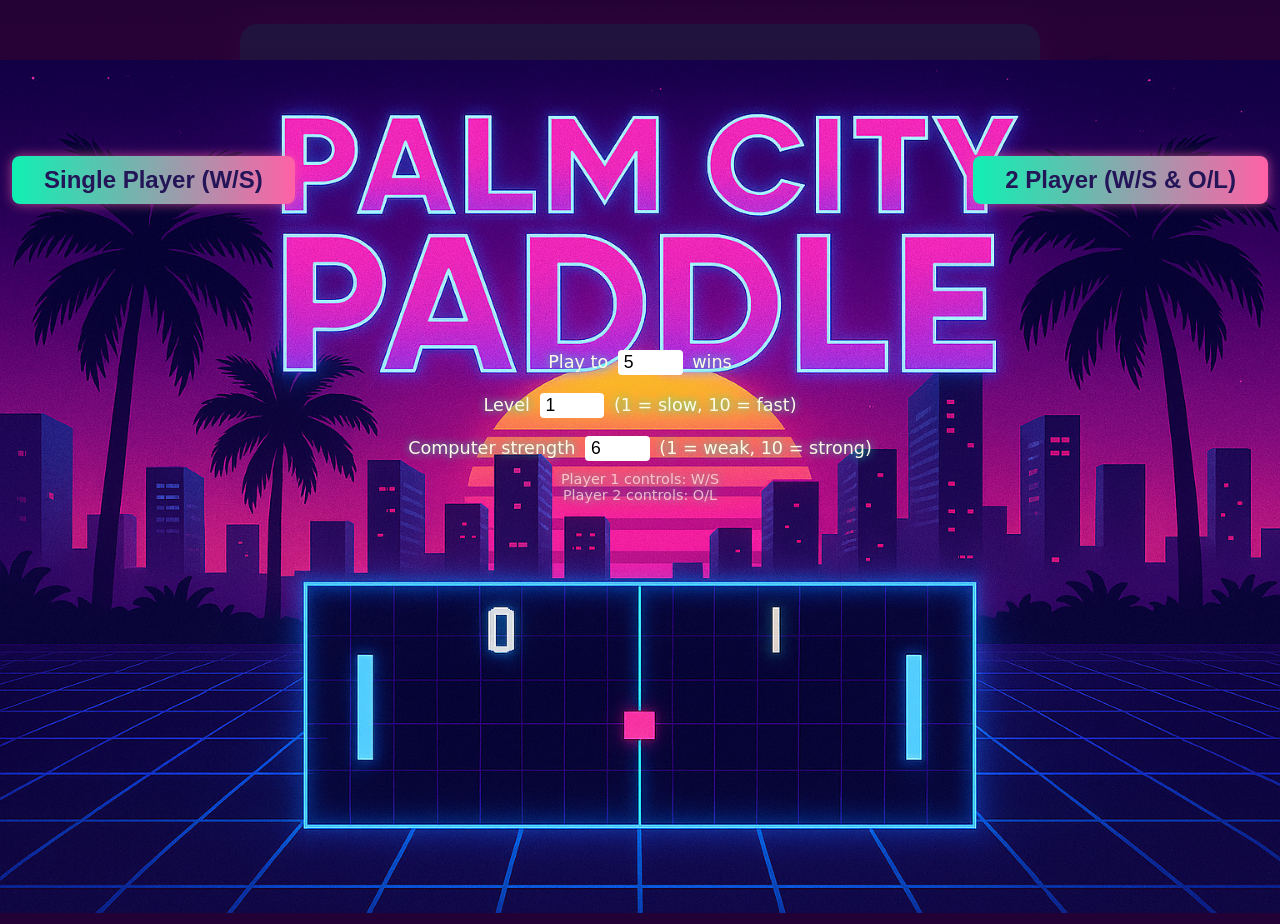
<file: index.html>
<!doctype html>
<html>
<head>
  <meta charset="utf-8" />
  <title>Palm City Paddle</title>
  <style>
    body {
      background: #231557 url('Background.png') no-repeat center center fixed;
      background-size: cover;
      color: #fffbe7;
      font-family: system-ui;
      text-align: center;
      min-height: 100vh;
      margin: 0;
      overflow-x: hidden;
    }
    /* Remove SVG background and .main-content wrapper */
    canvas { background: linear-gradient(180deg, #0ff0b3 0%, #ff61a6 100%); display:block; margin:24px auto; border-radius: 18px; box-shadow: 0 0 32px #ff61a6aa; }
    #startScreen {
      position: fixed;
      top: 0; left: 0; width: 100vw; height: 100vh;
      background: rgba(34,0,51,0.92) url('Startscreen.png') center center / contain no-repeat;
      color: #fffbe7;
      display: flex;
      flex-direction: column;
      align-items: center;
      justify-content: flex-start;
      padding-top: 8vh;
      z-index: 10;
      font-family: 'Segoe UI', system-ui, sans-serif;
    }
    .mode-buttons {
      width: 100vw;
      display: flex;
      flex-direction: row;
      justify-content: space-between;
      align-items: center;
      margin: 8vh 0 12vh 0;
      pointer-events: auto;
    }
    .mode-buttons button {
      min-width: 220px;
      margin: 0 4vw;
    }
    #startScreen h1 {
      font-family: 'Segoe Script', cursive, system-ui;
      font-size: 3em;
      color: #ff61a6;
      text-shadow: 0 0 16px #0ff0b3, 0 0 32px #ff61a6;
      margin-bottom: 0.2em;
    }
    #startScreen button {
      font-size: 1.5em;
      margin: 12px;
      padding: 10px 32px;
      border: none;
      border-radius: 8px;
      background: linear-gradient(90deg, #0ff0b3 0%, #ff61a6 100%);
      color: #231557;
      font-weight: bold;
      cursor: pointer;
      transition: background 0.2s, color 0.2s, box-shadow 0.2s;
      box-shadow: 0 0 12px #ff61a6aa;
    }
    #startScreen button:hover { background: linear-gradient(90deg, #ff61a6 0%, #0ff0b3 100%); color: #fff; }
    #startScreen p {
      color: #fffbe7;
      text-shadow: 0 0 8px #0ff0b3;
    }
  </style>
</head>
<body>
  <div id="startScreen">
    <audio id="startMusic" src="jan-hammer-miami-vice-theme.mp3" loop></audio>
    <div class="mode-buttons">
      <button onclick="startGame(false)">Single Player (W/S)</button>
      <button onclick="startGame(true)">2 Player (W/S & O/L)</button>
    </div>
    <label style="margin-top:1.5em; font-size:1.1em; color:#fffbe7; text-shadow:0 0 8px #0ff0b3;">
      Play to 
      <input id="winLimitInput" type="number" min="1" max="20" value="5" style="width:3em; font-size:1em; border-radius:4px; border:none; padding:2px 6px; margin:0 4px;">
      wins
    </label>
    <label style="margin-top:1em; font-size:1.1em; color:#fffbe7; text-shadow:0 0 8px #0ff0b3;">
      Level
      <input id="levelInput" type="number" min="1" max="10" value="1" style="width:3em; font-size:1em; border-radius:4px; border:none; padding:2px 6px; margin:0 4px;">
      (1 = slow, 10 = fast)
    </label>
    <label style="margin-top:1em; font-size:1.1em; color:#fffbe7; text-shadow:0 0 8px #0ff0b3;">
      Computer strength
      <input id="aiStrengthInput" type="number" min="1" max="10" value="6" style="width:3em; font-size:1em; border-radius:4px; border:none; padding:2px 6px; margin:0 4px;">
      (1 = weak, 10 = strong)
    </label>
    <p style="margin-top:2em; position:relative; top:-2vh; font-size:0.9em;opacity:0.7;">Player 1 controls: W/S<br>Player 2 controls: O/L</p>
  </div>
  <h1 style="display:none;">Palm City Paddle</h1>
  <p style="display:none;">Controls: W / S</p>
  <audio id="gameMusic" src="jan-hammer-crocketts-theme.mp3" loop></audio>
  <audio id="hitSound" src="pong_hit.wav"></audio>
  <audio id="gameOverSound" src="pong_game_over_long.wav"></audio>
  <audio id="pointLostSound" src="pong_point_lost.wav"></audio>
  <div id="player1Info" style="position:fixed;left:16px;top:50%;transform:translateY(-50%);z-index:5;color:#0ff0b3;font-family:'Segoe Script',cursive;font-size:1.2em;text-shadow:0 0 8px #231557,0 0 12px #0ff0b3;pointer-events:none;">
    Player 1: W / S
  </div>
  <div id="player2Info" style="position:fixed;right:16px;top:50%;transform:translateY(-50%);z-index:5;color:#0ff0b3;font-family:'Segoe Script',cursive;font-size:1.2em;text-shadow:0 0 8px #231557,0 0 12px #0ff0b3;pointer-events:none;">
    Player 2: O / L
  </div>
  <canvas id="game" width="800" height="500"></canvas>
  <!-- Miami Vice Palm Tree (left) -->
  <div style="position:fixed;left:0;bottom:0;z-index:2;pointer-events:none;width:120px;height:320px;">
    <svg viewBox="0 0 60 160" width="100%" height="100%">
      <rect x="26" y="80" width="8" height="70" fill="#0ff0b3"/>
      <ellipse cx="30" cy="90" rx="30" ry="10" fill="#0ff0b3" fill-opacity="0.7"/>
      <ellipse cx="30" cy="100" rx="25" ry="8" fill="#ff61a6" fill-opacity="0.5"/>
      <path d="M30 90 Q10 60 30 60 Q50 60 30 90" fill="#ffef8a" fill-opacity="0.7"/>
      <path d="M30 90 Q0 80 10 50" stroke="#0ff0b3" stroke-width="3" fill="none"/>
      <path d="M30 90 Q60 80 50 50" stroke="#0ff0b3" stroke-width="3" fill="none"/>
    </svg>
  </div>
  <!-- Miami Vice Sports Car (right) -->
  <div style="position:fixed;right:0;bottom:0;z-index:2;pointer-events:none;width:220px;height:100px;">
    <svg viewBox="0 0 220 100" width="100%" height="100%">
      <rect x="30" y="60" width="140" height="30" rx="12" fill="#ff61a6" stroke="#fffbe7" stroke-width="3"/>
      <rect x="120" y="40" width="60" height="25" rx="8" fill="#0ff0b3" stroke="#fffbe7" stroke-width="2"/>
      <ellipse cx="50" cy="90" rx="18" ry="12" fill="#231557" stroke="#fffbe7" stroke-width="3"/>
      <ellipse cx="150" cy="90" rx="18" ry="12" fill="#231557" stroke="#fffbe7" stroke-width="3"/>
      <ellipse cx="50" cy="90" rx="8" ry="8" fill="#ffef8a"/>
      <ellipse cx="150" cy="90" rx="8" ry="8" fill="#ffef8a"/>
      <rect x="170" y="70" width="30" height="10" rx="3" fill="#ffef8a" fill-opacity="0.7"/>
      <rect x="30" y="70" width="20" height="10" rx="3" fill="#ffef8a" fill-opacity="0.7"/>
    </svg>
  </div>
  <script>
    let twoPlayer = false;
    const canvas = document.getElementById('game');
    const ctx = canvas.getContext('2d');

    // Configurable win limit (default 5, can be changed on start screen)
    let WIN_LIMIT = 5;
    let LEVEL = 1;
    let BASE_BALL_SPEED = 4;
    let AI_STRENGTH = 6;

    const state = {
      paddleLeft:  { x: 20, y: canvas.height/2 - 40, w: 12, h: 80, dy: 0, speed: 6 },
      paddleRight: { x: canvas.width - 32, y: canvas.height/2 - 40, w: 12, h: 80, dy: 0, speed: 6 },
      ball:        { x: canvas.width/2, y: canvas.height/2, r: 8, vx: BASE_BALL_SPEED, vy: 2 },
      score:       { left: 0, right: 0 }
    };

    let running = false;
    let paused = false;
    let winner = null;

    const keys = new Set();
    addEventListener('keydown', e => keys.add(e.key.toLowerCase()));
    addEventListener('keyup',   e => keys.delete(e.key.toLowerCase()));

    function update() {
      if (winner) return; // Stop updating if game is over

      // Player 1 (left): W/S
      const pL = state.paddleLeft;
      pL.dy = (keys.has('w') ? -1 : 0) + (keys.has('s') ? 1 : 0);
      pL.y += pL.dy * pL.speed;
      pL.y = Math.max(0, Math.min(canvas.height - pL.h, pL.y));

      // Player 2 (right): O/L or AI
      const pR = state.paddleRight, b = state.ball;
      if (twoPlayer) {
        pR.dy = (keys.has('o') ? -1 : 0) + (keys.has('l') ? 1 : 0);
        pR.y += pR.dy * pR.speed;
      } else {
        // AI paddle speed is AI_STRENGTH, but movement should be smooth and frame-rate independent
        // Use a capped delta to avoid overshooting
        let target = b.y - (pR.y + pR.h/2);
        let maxMove = AI_STRENGTH * 0.9;
        let move = Math.max(-maxMove, Math.min(maxMove, target));
        pR.y += move;
      }
      pR.y = Math.max(0, Math.min(canvas.height - pR.h, pR.y));

      // Ball physics
      b.x += b.vx; b.y += b.vy;
      if (b.y - b.r < 0 || b.y + b.r > canvas.height) b.vy *= -1;

      // Collisions
      if (b.x - b.r < pL.x + pL.w && b.y > pL.y && b.y < pL.y + pL.h) {
        b.x = pL.x + pL.w + b.r; b.vx *= -1.05; b.vy += (b.y - (pL.y + pL.h/2))*0.05;
        playHitSound();
      }
      if (b.x + b.r > pR.x && b.y > pR.y && b.y < pR.y + pR.h) {
        b.x = pR.x - b.r; b.vx *= -1.05; b.vy += (b.y - (pR.y + pR.h/2))*0.05;
        playHitSound();
      }

      // Scoring
      if (b.x < 0)  { state.score.right++; playPointLostSound(); checkWinner(); if(!winner) resetBall(-1); }
      if (b.x > canvas.width) { state.score.left++; playPointLostSound(); checkWinner(); if(!winner) resetBall(1); }
    }

    function checkWinner() {
      if (state.score.left >= WIN_LIMIT) {
        winner = "Player 1";
        running = false;
        playGameOverSound();
        showWinnerScreen(winner);
      } else if (state.score.right >= WIN_LIMIT) {
        winner = twoPlayer ? "Player 2" : "AI";
        running = false;
        playGameOverSound();
        showWinnerScreen(winner);
      }
    }

    function resetBall(dir = 1) {
      const b = state.ball;
      b.x = canvas.width/2; b.y = canvas.height/2;
      // Ball speed depends on level
      const speed = BASE_BALL_SPEED + (LEVEL - 1) * 1.2;
      b.vx = speed * dir;
      b.vy = (Math.random()*4 - 2) * (speed/BASE_BALL_SPEED);
    }

    function draw() {
      // Miami Vice style colors
      ctx.clearRect(0, 0, canvas.width, canvas.height);
      // Draw center line
      for(let y=0; y<canvas.height; y+=32){
        ctx.fillStyle = "#fffbe7";
        ctx.fillRect(canvas.width/2-2, y, 4, 16);
      }
      // Paddles
      ctx.fillStyle = "#0ff0b3";
      ctx.shadowColor = "#0ff0b3";
      ctx.shadowBlur = 16;
      ctx.fillRect(state.paddleLeft.x,  state.paddleLeft.y,  state.paddleLeft.w,  state.paddleLeft.h);
      ctx.fillStyle = "#ff61a6";
      ctx.shadowColor = "#ff61a6";
      ctx.fillRect(state.paddleRight.x, state.paddleRight.y, state.paddleRight.w, state.paddleRight.h);
      ctx.shadowBlur = 0;
      // Ball
      ctx.beginPath();
      ctx.arc(state.ball.x, state.ball.y, state.ball.r, 0, Math.PI*2);
      ctx.closePath();
      ctx.fillStyle = "#fffbe7";
      ctx.shadowColor = "#fffbe7";
      ctx.shadowBlur = 12;
      ctx.fill();
      ctx.shadowBlur = 0;
      // Score
      ctx.font = 'bold 40px "Segoe Script", system-ui, cursive';
      ctx.textAlign = 'center';
      ctx.fillStyle = "#fffbe7";
      ctx.shadowColor = "#ff61a6";
      ctx.shadowBlur = 10;
      ctx.fillText(`${state.score.left} : ${state.score.right}`, canvas.width/2, 60);
      ctx.shadowBlur = 0;
    }

    function showWinnerScreen(winnerName) {
      // Overlay winner screen
      ctx.save();
      ctx.globalAlpha = 0.92;
      ctx.fillStyle = "#231557";
      ctx.fillRect(0, 0, canvas.width, canvas.height);
      ctx.globalAlpha = 1;
      ctx.font = 'bold 54px "Segoe Script", system-ui, cursive';
      ctx.fillStyle = "#ff61a6";
      ctx.textAlign = 'center';
      ctx.shadowColor = "#0ff0b3";
      ctx.shadowBlur = 24;
      ctx.fillText(`${winnerName} wins!`, canvas.width/2, canvas.height/2 - 20);
      ctx.shadowBlur = 0;
      ctx.font = '24px system-ui';
      ctx.fillStyle = "#fffbe7";
      ctx.fillText('Press R to restart', canvas.width/2, canvas.height/2 + 40);
      ctx.restore();
    }

    function loop(){
      if (!running && !winner) return;
      if (!paused && !winner) {
        update(); draw();
      } else if (winner) {
        showWinnerScreen(winner);
      }
      requestAnimationFrame(loop);
    }

    // Pause/Unpause on 'P'
    addEventListener('keydown', e => {
      if (e.key.toLowerCase() === 'p' && running && !winner) {
        paused = !paused;
        // Show a pause overlay
        if (paused) {
          ctx.save();
          ctx.globalAlpha = 0.8;
          ctx.fillStyle = '#231557';
          ctx.fillRect(0, 0, canvas.width, canvas.height);
          ctx.globalAlpha = 1;
          ctx.font = 'bold 64px "Segoe Script", system-ui, cursive';
          ctx.fillStyle = '#ff61a6';
          ctx.textAlign = 'center';
          ctx.shadowColor = "#0ff0b3";
          ctx.shadowBlur = 20;
          ctx.fillText('Paused', canvas.width/2, canvas.height/2);
          ctx.shadowBlur = 0;
          ctx.restore();
        }
      }
      // Restart on 'R' if game ended
      if (e.key.toLowerCase() === 'r' && winner) {
        restartGame();
      }
    });

    // Play music on start screen, pause when game starts
    window.addEventListener('DOMContentLoaded', () => {
      const music = document.getElementById('startMusic');
      if (music) {
        music.volume = 0.5;
        // Only play if the start screen is visible
        const tryPlay = () => {
          if (document.getElementById('startScreen').style.display !== 'none') {
            music.currentTime = 0;
            music.play().catch(()=>{});
          }
        };
        // Try to play on load and on first user interaction
        tryPlay();
        window.addEventListener('click', tryPlay, { once: true });
        window.addEventListener('keydown', tryPlay, { once: true });
      }
    });
    function startGame(isTwoPlayer) {
      // Read win limit and level from input
      const input = document.getElementById('winLimitInput');
      WIN_LIMIT = Math.max(1, Math.min(20, parseInt(input.value) || 5));
      const levelInput = document.getElementById('levelInput');
      LEVEL = Math.max(1, Math.min(10, parseInt(levelInput.value) || 1));
      const aiInput = document.getElementById('aiStrengthInput');
      AI_STRENGTH = Math.max(1, Math.min(10, parseInt(aiInput.value) || 6));
      twoPlayer = isTwoPlayer;
      document.getElementById('startScreen').style.display = 'none';
      document.querySelector('h1').style.display = '';
      document.querySelector('p').style.display = '';
      running = true;
      paused = false;
      winner = null;
      // Reset state
      state.paddleLeft.y = canvas.height/2 - 40;
      state.paddleRight.y = canvas.height/2 - 40;
      state.score.left = 0; state.score.right = 0;
      // Set right paddle height based on AI strength (shorter = stronger)
      if (!isTwoPlayer) {
        // Paddle height: 120 (weak) to 40 (strong)
        state.paddleRight.h = 120 - (AI_STRENGTH - 1) * 8;
      } else {
        state.paddleRight.h = 80; // default for 2P
      }
      resetBall(1);
      // Pause start screen music, play game music
      const startMusic = document.getElementById('startMusic');
      if (startMusic) startMusic.pause();
      const gameMusic = document.getElementById('gameMusic');
      if (gameMusic) {
        gameMusic.currentTime = 0;
        gameMusic.volume = 0.5;
        gameMusic.play().catch(()=>{});
      }
      loop();
    }
    function restartGame() {
      winner = null;
      state.score.left = 0;
      state.score.right = 0;
      resetBall(1);
      // Set right paddle height based on AI strength (shorter = stronger)
      if (!twoPlayer) {
        state.paddleRight.h = 120 - (AI_STRENGTH - 1) * 8;
      } else {
        state.paddleRight.h = 80;
      }
      // Play game music again if not playing
      const gameMusic = document.getElementById('gameMusic');
      if (gameMusic && gameMusic.paused) {
        gameMusic.currentTime = 0;
        gameMusic.play().catch(()=>{});
      }
      loop();
    }
    function playHitSound() {
      const sound = document.getElementById('hitSound');
      if (sound) {
        sound.currentTime = 0;
        sound.play().catch(()=>{});
      }
    }
    function playGameOverSound() {
      const sound = document.getElementById('gameOverSound');
      if (sound) {
        sound.currentTime = 0;
        sound.play().catch(()=>{});
      }
    }
    function playPointLostSound() {
      const sound = document.getElementById('pointLostSound');
      if (sound) {
        sound.currentTime = 0;
        sound.play().catch(()=>{});
      }
    }
  </script>
</body>
</html>
</file>
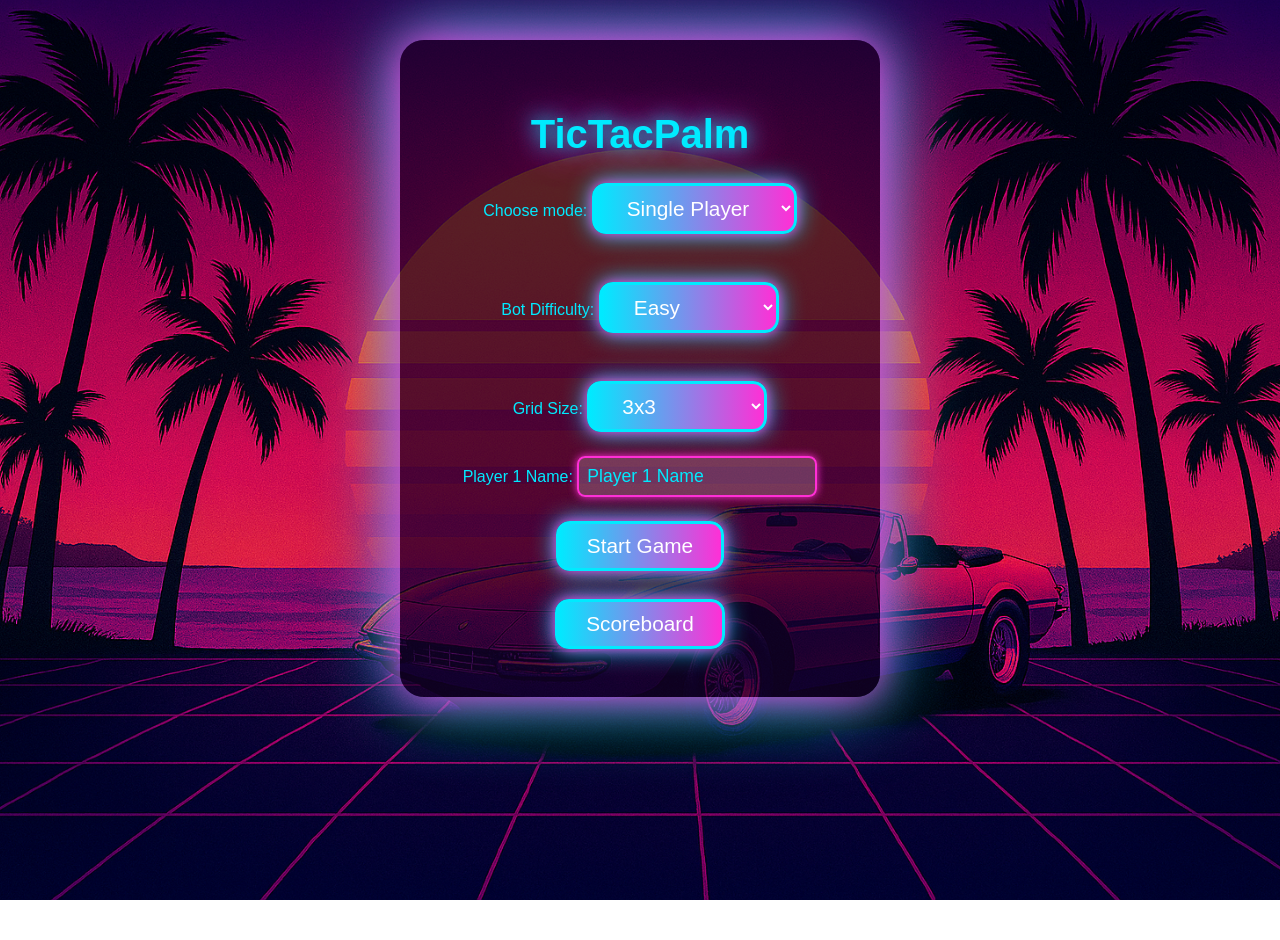
<file: miami-tic-tac-toe/src/index.html>
<!DOCTYPE html>
<html lang="en">
<head>
    <meta charset="UTF-8">
    <meta name="viewport" content="width=device-width, initial-scale=1.0">
    <title>TicTacPalm</title>
    <link rel="stylesheet" href="styles/miami.css">
</head>
<body>
    <div class="welcome-screen">
        <h1 id="game-title">TicTacPalm</h1>
        <div class="player-options form-row-group">
            <div class="form-row">
                <label for="player-mode">Choose mode:</label>
                <select id="player-mode">
                    <option value="1">Single Player</option>
                    <option value="2">Two Players</option>
                </select>
            </div>
            <div class="form-row">
                <label for="bot-difficulty" id="bot-difficulty-label" style="display:none;">Bot Difficulty:</label>
                <select id="bot-difficulty" style="display:none;">
                    <option value="easy">Easy</option>
                    <option value="normal">Normal</option>
                    <option value="cheater">Cheater</option>
                </select>
            </div>
            <div class="form-row">
                <label for="grid-size" id="grid-size-label">Grid Size:</label>
                <select id="grid-size">
                    <option value="3">3x3</option>
                    <option value="4">4x4</option>
                    <option value="5">5x5</option>
                </select>
            </div>
        </div>
        <div id="player-names" class="form-row-group">
            <div class="form-row">
                <label for="player1-name">Player 1 Name:</label>
                <input type="text" id="player1-name" placeholder="Player 1 Name" />
            </div>
            <div class="form-row" id="player2-row" style="display:none;">
                <label for="player2-name">Player 2 Name:</label>
                <input type="text" id="player2-name" placeholder="Player 2 Name" />
            </div>
        </div>
        <button id="start-game">Start Game</button>
        <button id="show-scoreboard" style="margin-top: 12px;">Scoreboard</button>
    </div>
    <div id="scoreboard-modal" style="display:none; position:fixed; top:0; left:0; width:100vw; height:100vh; background:rgba(20,0,40,0.95); z-index:3000; align-items:center; justify-content:center;">
        <div style="background:rgba(0,0,0,0.8); border-radius:24px; box-shadow:0 0 40px #ff2fd6,0 0 80px #00eaff; padding:32px; max-width:700px; margin:auto;">
            <h2 style="text-align:center; color:#00eaff;">Scoreboard</h2>
            <table id="scoreboard-table" style="width:100%; color:#fff; border-collapse:collapse;">
                <thead>
                    <tr style="background:#ff2fd6; color:#fff;">
                        <th>Player 1</th>
                        <th>Player 2</th>
                        <th>Mode</th>
                        <th>Difficulty</th>
                        <th>Size</th>
                        <th>Winner</th>
                        <th>Score 1</th>
                        <th>Score 2</th>
                    </tr>
                </thead>
                <tbody></tbody>
            </table>
            <button id="close-scoreboard" style="margin-top:24px;">Close</button>
        </div>
    </div>
    <div class="game-screen" style="display: none;">
        <h1 id="game-title">TicTacPalm</h1>
        <h2 id="player-turn"></h2>
        <div class="game-board" id="game-board"></div>
        <button id="reset-game">Reset Game</button>
        <button id="return-main" style="margin-top: 12px;">Return to Main</button>
    </div>
    <div class="winner-screen" style="display: none;">
        <h1 id="game-title">TicTacPalm</h1>
        <h2 id="winner-message"></h2>
        <div class="score-board">
            <h3>Scoreboard</h3>
            <ul id="winner-scoreboard-list"></ul>
        </div>
        <button id="play-again">Play Again</button>
    </div>
    <div class="winner-modal" id="winner-modal" hidden>
        <h1 id="game-title">TicTacPalm</h1>
        <h2 id="winner-modal-message"></h2>
        <div class="score-board">
            <h3>Scoreboard</h3>
            <ul id="winner-modal-scoreboard-list"></ul>
        </div>
        <button id="winner-modal-play-again">Play Again</button>
    </div>
    <audio id="background-music" src="assets/back-music.wav" loop autoplay></audio>
    <script src="scripts/main.js"></script>
    <script src="scripts/game.js"></script>
    <script src="scripts/score.js"></script>
</body>
</html>
</file>
<file: miami-tic-tac-toe/src/styles/miami.css>
body {
    background: url('../assets/TicTacPalm.jpg') no-repeat center center fixed;
    background-size: cover;
    font-family: 'Arial Black', 'Arial', sans-serif;
    color: #00eaff;
    margin: 0;
    min-height: 100vh;
}

h1#game-title {
    font-family: 'Arial Black', 'Arial', sans-serif;
    font-size: 2.5em;
    color: #00eaff;
    text-shadow: 0 0 20px #00eaff, 0 0 40px #ff2fd6;
    margin-top: 40px;
    margin-bottom: 10px;
    text-align: center;
}

h2, h3 {
    color: #ff2fd6;
    text-shadow: 0 0 10px #ff2fd6;
    font-family: 'Arial Black', 'Arial', sans-serif;
    text-align: center;
}

.welcome-screen, .game-screen, .winner-screen, .winner-modal {
    background: rgba(20, 0, 40, 0.7);
    border-radius: 24px;
    box-shadow: 0 0 40px #ff2fd6, 0 0 80px #00eaff;
    padding: 32px 24px;
    margin: 40px auto;
    max-width: 480px;
    display: flex;
    flex-direction: column;
    align-items: center;
    box-sizing: border-box;
    width: 100%;
    min-width: 320px;
    overflow: visible;
}

button, select {
    font-family: 'Arial Black', 'Arial', sans-serif;
    font-size: 1.3em;
    background: linear-gradient(90deg, #00eaff 0%, #ff2fd6 100%);
    color: #fff;
    border: 3px solid #00eaff;
    border-radius: 14px;
    box-shadow: 0 0 12px #ff2fd6, 0 0 24px #00eaff;
    padding: 10px 28px;
    margin: 16px 0;
    cursor: pointer;
    transition: box-shadow 0.2s, background 0.2s, font-size 0.2s;
}
button:hover {
    box-shadow: 0 0 24px #ff2fd6, 0 0 48px #00eaff;
    background: linear-gradient(90deg, #ff2fd6 0%, #00eaff 100%);
    font-size: 1.5em;
}

select {
    font-family: 'Arial Black', 'Arial', sans-serif;
    font-size: 1.3em;
    background: linear-gradient(90deg, #00eaff 0%, #ff2fd6 100%);
    color: #fff;
    border: 3px solid #00eaff;
    border-radius: 14px;
    box-shadow: 0 0 12px #ff2fd6, 0 0 24px #00eaff;
    padding: 10px 28px;
    margin: 16px 0;
    cursor: pointer;
    transition: box-shadow 0.2s, background 0.2s;
    min-width: 180px;
    max-width: 100%;
    display: inline-block;
}
select:hover {
    box-shadow: 0 0 24px #ff2fd6, 0 0 48px #00eaff;
    background: linear-gradient(90deg, #ff2fd6 0%, #00eaff 100%);
    font-size: 1.3em;
}

input[type="text"] {
    font-size: 1.1em;
    border: 2px solid #ff2fd6;
    border-radius: 8px;
    padding: 8px;
    margin: 8px 0;
    background: rgba(255,255,255,0.2);
    color: #fff;
    box-shadow: 0 0 8px #ff2fd6;
    min-width: 160px;
    max-width: 100%;
    display: inline-block;
}
input[type="text"]::placeholder {
    color: #00eaff;
    opacity: 1;
}

.game-board {
    display: grid;
    gap: 10px;
    justify-content: center;
    margin: 30px 0;
}
.cell {
    width: 80px;
    height: 80px;
    background: rgba(0,0,0,0.7);
    border: 3px solid #00eaff;
    border-radius: 12px;
    font-size: 2.5em;
    color: #ff2fd6;
    display: flex;
    align-items: center;
    justify-content: center;
    cursor: pointer;
    box-shadow: 0 0 10px #ff2fd6;
    transition: background 0.2s, border 0.2s;
}
.cell:hover {
    background: rgba(255,47,214,0.2);
    border-color: #ff2fd6;
}
.cell.winner {
    background: #4caf50 !important;
    color: #fff;
    border-color: #fff;
    box-shadow: 0 0 20px #4caf50;
}

.score-board, .scoreboard {
    background: rgba(0,0,0,0.5);
    border-radius: 12px;
    padding: 12px 24px;
    margin: 20px 0;
    color: #fff;
    font-size: 1.2em;
    box-shadow: 0 0 10px #00eaff;
}

.winner-modal[hidden] {
    display: none;
}

/* Hidden text that appears on hover */
.hover-reveal {
    opacity: 1;
    pointer-events: auto;
    position: static;
    background: rgba(0,0,0,0.7);
    color: #00eaff;
    padding: 8px 16px;
    border-radius: 8px;
    font-size: 1em;
    z-index: 10;
    display: inline-block;
    margin-top: 8px;
    margin-bottom: 8px;
    transition: none;
}
.button-group {
    position: relative;
    display: inline-block;
}
.button-group:hover .hover-reveal {
    opacity: 1;
}

.player-options, #player-names {
    display: flex;
    flex-wrap: wrap;
    align-items: center;
    justify-content: center;
    gap: 16px;
    width: 100%;
}

#scoreboard-table th, #scoreboard-table td {
    padding: 8px 12px;
    text-align: center;
    border-bottom: 1px solid #00eaff;
    font-size: 0.95em;
}
#scoreboard-table th {
    background: #ff2fd6;
    color: #fff;
    font-size: 1em;
    border-right: 2px solid #fff;
}
#scoreboard-table td {
    background: rgba(0,0,0,0.5);
    color: #00eaff;
    font-size: 0.95em;
    border-right: 1px solid #ff2fd6;
}
#scoreboard-table tr:last-child td {
    border-bottom: none;
}
#scoreboard-table th:last-child, #scoreboard-table td:last-child {
    border-right: none;
}
#scoreboard-table {
    margin-top: 24px;
    margin-bottom: 24px;
    border-radius: 12px;
    box-shadow: 0 0 20px #00eaff;
    overflow: hidden;
    width: 100%;
    min-width: 0;
    box-sizing: border-box;
}

#scoreboard-modal > div {
    max-width: 1200px;
    width: 98vw;
    min-width: 340px;
    box-sizing: border-box;
    overflow-x: auto;
}

/* Responsive adjustments */
@media (max-width: 600px) {
    h1#game-title { font-size: 2em; }
    .cell { width: 48px; height: 48px; font-size: 1.5em; }
    .welcome-screen, .game-screen, .winner-screen, .winner-modal { max-width: 98vw; padding: 8vw 2vw; }
}
</file>
